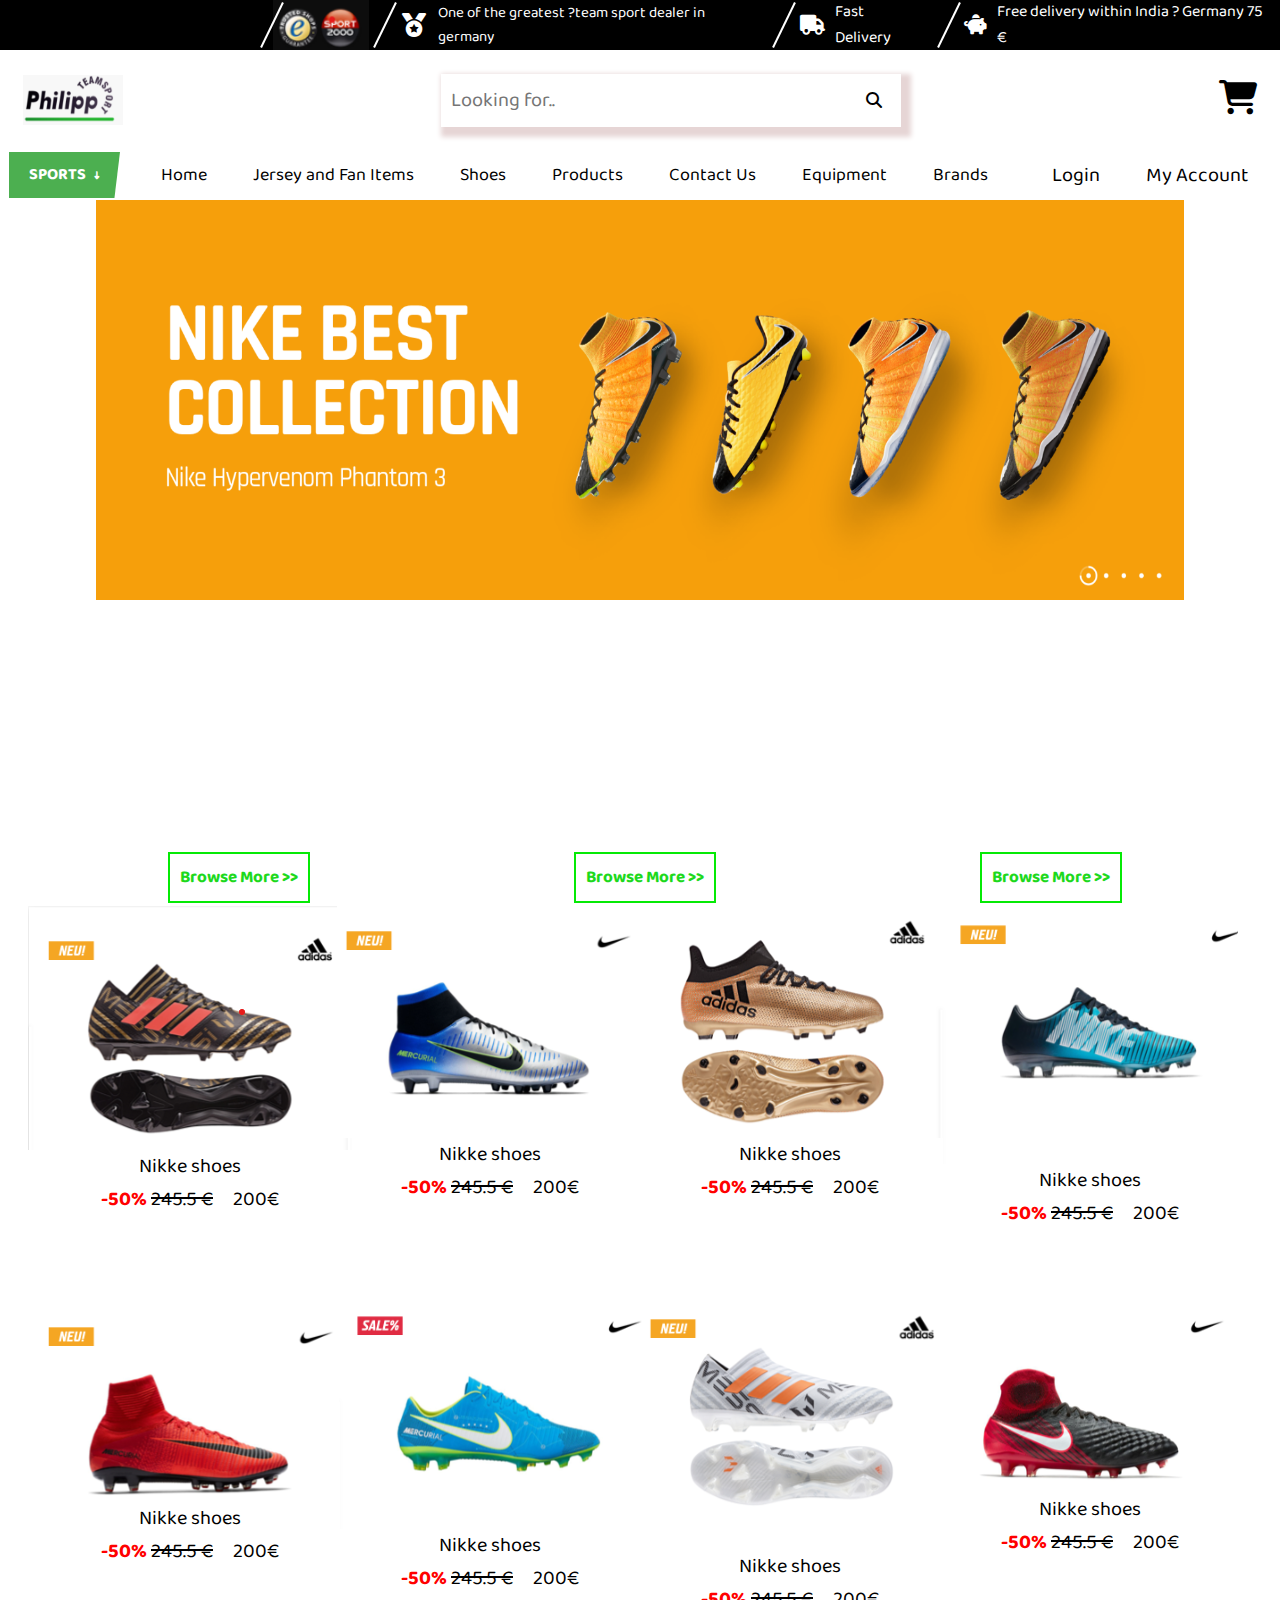
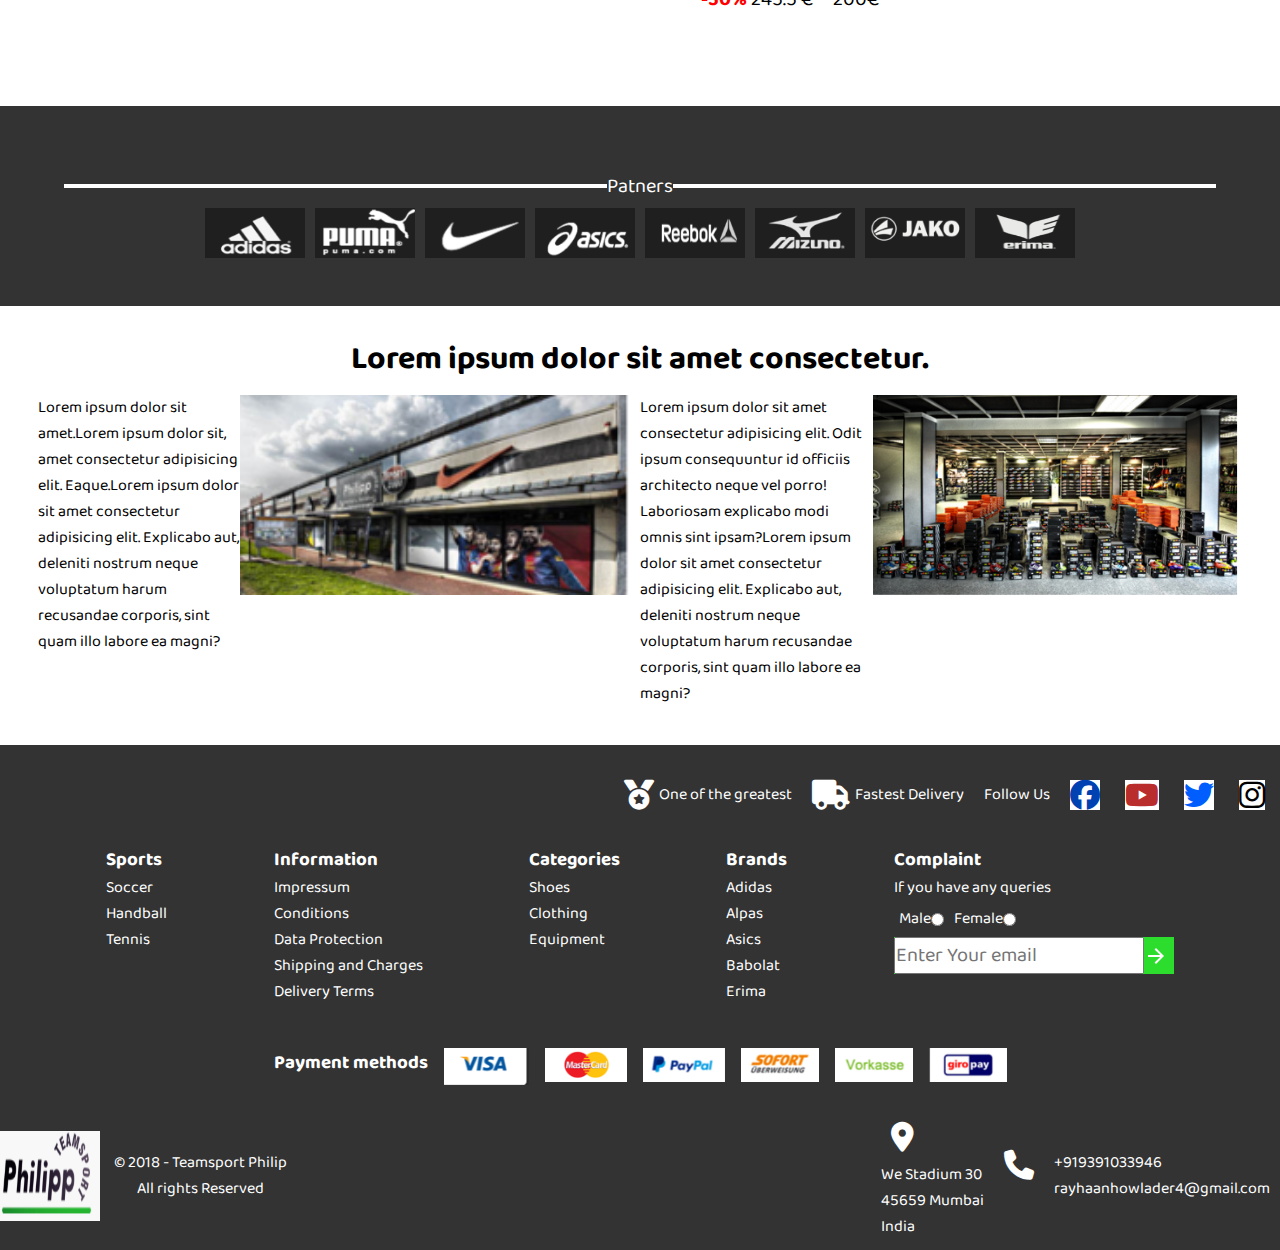
<file: Showcase1/index.html>
<!DOCTYPE html>
<html lang="en">
<head>
    <link rel="preconnect" href="https://fonts.googleapis.com">
<link rel="preconnect" href="https://fonts.gstatic.com" crossorigin>
<link href="https://fonts.googleapis.com/css2?family=Baloo+Bhai+2:wght@400..800&family=Baloo+Bhaijaan+2:wght@400..800&display=swap" rel="stylesheet">
    <link rel="stylesheet" href="style.css">
    <link rel="stylesheet" href="https://cdnjs.cloudflare.com/ajax/libs/font-awesome/6.6.0/css/all.min.css">
    <meta charset="UTF-8">
    <meta name="viewport" content="width=device-width, initial-scale=1.0">
    <title>Nikes Best Shoes Collection</title>
<style>
*{
    margin: 0;
    padding: 0;
    box-sizing: border-box;
    font-family: "Baloo Bhai 2", serif;

}
.header{
    margin-left:20vw;
    color:white;
display: flex;
height: 100%;
}
header{
 
    height:50px;
    background-color:black;
}
.line{
    margin-left:15px;
    display: inline-block;
    width:0px;
    height:100%;
    transform:rotate(206deg);
    border:1px solid white;
}
.medal {
display: flex;
align-items: center;

margin: 10px;
padding:6px;
font-size:24px;
}
.medal i{
    margin-right:12px;
}
.medal span{
font-size:15px;
}
.delivery{
    display: flex;
    align-items: center;
margin:10px;
padding:5px;
}
.delivery i{
    font-size: 20px;
margin-right:10px;
}
.bank i{
    font-size:20px;
    color:white;
    margin-right:10px;
}
.bank{
    padding: 0px 14px;
    display: flex;
    align-items: center;
}
.navbar{
    height:100px;
    display: flex;
    align-items: center;
justify-content: space-between;
}
.navbar img{
    margin-left:23px;
    /* margin-top:13px; */
    height: 50px;
    width: 100px;
}
.text{
    width:36vw;
}
.text input{
    width:33vw;
    font-size:20px;
    padding:10px;
    border:none;
}
.text{
    box-shadow:5px 5px 5px 5px rgb(230, 213, 213);
}
.text:hover{
    box-shadow:5px 5px 5px 5px rgb(0, 209, 0);

}
.cart{
    margin-right:23px;
}
.cart i{
    cursor: pointer;
    font-size:34px;
}





/* Chatgpt code */
.angled-button {
    display: inline-block;
    background-color: #4caf50; /* Green color */
    color: white;
    font-weight: bold;
    padding: 10px 20px;
    position: relative;
    clip-path: polygon(0 0, 100% 0, 95% 100%, 0 100%); /* Creates the angled effect */
}

.angled-button .arrow {
    margin-left: 5px;
    font-size: 12px;
}

/* Optional hover effect */
.angled-button:hover {
    cursor: pointer;
    background-color: #43a047; /* Slightly darker green for hover */
}



.navmenu{
    align-items: center;
    display: flex;
    
}
.menu{
    height: 50px;
    align-items: center;
    display: flex;
    justify-content: space-around;
}
.navmenu li{
    list-style-type:none;
}
.navmenu li a{
    font-size:18px;
    color:black;
    padding:23px;
    text-decoration: none;

}
.login{
display: flex;
align-items: center;
}
.login li{
    list-style-type: none;
}
.login li a:hover{
    color:white;
    background-color:rgb(14, 208, 14);
}



.login li a{
    font-size:20px;
    color:black;
    text-decoration: none;
    padding:23px;
}

.navmenu li a:hover{
    font-weight: bolder;
    color:white;
    background-color:rgb(14, 208, 14);
}
.bg-image{
    display: block;
    margin:auto;
    justify-content: center;
    height:400px;
    width:85vw;
    /* margin-left:40px; */
}
.patners{
    display: flex;
    justify-content: center;
    align-items: center;
}
.bg-image img{

    height: 100%;
    width: 100%;
}
</style>
</head>
<body>
    <header>
        <div class="header">

            <div class="line"></div>
            <img src="sports.png" alt=""  srcset="">
            <div class="line"></div>
            <div class="medal">
                <i class="fa-solid fa-medal" style="color: #ffffff;"></i>
                <span>One of the greatest ?team sport dealer in germany</span>
            </div>
        <div class="line"></div>
        <div class="delivery">
            <i class="fa-solid fa-truck" style="color:white"></i>
            <span>Fast Delivery</span>
        </div>
        <div class="line"></div>
        <div class="bank">
        <i class="fa-solid fa-piggy-bank"></i>
        <span>Free delivery within India ? Germany 75 &euro;</span>
    </div>    
    </div>
    </header>
    <div class="navbar">
        
        <img src="logo.png" alt="" srcset="">
        <div class="text">
        <input type="text" name="" id="" placeholder="Looking for..">
        <i class="fa-solid fa-magnifying-glass"></i>    
    </div>
    <div class="cart">
    <i class="fa-solid fa-cart-shopping"></i>
</div>    
</div>
<div class="menu">
    <div class="angled-button">
        SPORTS <span class="arrow">↓</span>
    </div>
    
        <ul class="navmenu">
           <li><a href="#">Home</a></li>
           <li><a href="#">Jersey and Fan Items</a></li>
           <li><a href="#">Shoes</a></li>
           <li><a href="#">Products</a></li>
           <li><a href="#">Contact Us</a></li>
           <li><a href="#">Equipment</a></li>
           <li><a href="#">Brands</a></li>
        </ul>
<ul class="login">
<li><a href="#">Login</a></li>
<li><a href="#">My Account</a></li>    
</ul>
</div>
<div class="bg-image">
    <img src="bg.png" alt="" srcset="">
</div>

<div class="items">
    <div id="item" class="item">
        <button>Browse More >></button>
    </div>
    <div id="item1"class="item" >
        <button>Browse More >></button>
    </div>
    <div id="item2" class="item">
        <button>Browse More >></button>
    </div>
</div>
<div class="shoes">
    <div class="shoe">
        <img src="shoe1.png" alt="" srcset="">
                <span>Nikke shoes</span>
   <span><b style="color:red">-50%</b> <del>245.5 &euro;</del> &nbsp; &nbsp; 200&euro;</span>
    </div>
    <div class="shoe">
        <img src="shoe2.png" alt="" srcset="">
        <span>Nikke shoes</span>
        <span><b style="color:red">-50%</b> <del>245.5 &euro;</del> &nbsp; &nbsp; 200&euro;</span>
    </div>
    <div class="shoe">
        <img src="shoe3.png" alt="" srcset="">
                <span>Nikke shoes</span>
   
        <span><b style="color:red">-50%</b> <del>245.5 &euro;</del> &nbsp; &nbsp; 200&euro;</span>
    </div>
    <div class="shoe">
        <img src="shoe4.png" alt="" srcset="">
                <span>Nikke shoes</span>
   
        <span><b style="color:red">-50%</b> <del>245.5 &euro;</del> &nbsp; &nbsp; 200&euro;</span>
    </div>
    <div class="shoe">
        <img src="shoe6.png" alt="" srcset="">
        <span>Nikke shoes</span>
   <span><b style="color:red">-50%</b> <del>245.5 &euro;</del> &nbsp; &nbsp; 200&euro;</span>
    </div>
    <div class="shoe">
        <img src="shoe7.png" alt="" srcset="">
                        <span>Nikke shoes</span>
   <span><b style="color:red">-50%</b> <del>245.5 &euro;</del> &nbsp; &nbsp; 200&euro;</span>
    </div>
    <div class="shoe">
      
        <img src="shoe8.png" alt="" srcset="">
                        <span>Nikke shoes</span>
      
        <span><b style="color:red">-50%</b> <del>245.5 &euro;</del> &nbsp; &nbsp; 200&euro;</span>
    </div>
    <div class="shoe">
        <img src="shoe9.png" alt="" srcset="">
                        <span>Nikke shoes</span>
   <span><b style="color:red">-50%</b> <del>245.5 &euro;</del> &nbsp; &nbsp; 200&euro;</span>
    </div>
</div>
<div class="footer1">
<div class="li"><div class="l"></div>Patners<div class="l"></div></div>
<div class="patners">
    <img src="patner1.png" alt="" srcset="">
    <img src="puma.png" alt="" srcset="">
    <img src="patner3.png" alt="" srcset="">
    <img src="patner4.png" alt="" srcset="">
    <img src="patner6.png" alt="" srcset="">
    <img src="patner5.png" alt="" srcset="">
    <img src="patner7.png" alt="" srcset="">
    <img src="patner9.png" alt="" srcset="">
</div>
</div>

<div class="footer2">
    <h1>Lorem ipsum dolor sit amet consectetur.</h1>
<div class="panel">
    <div class="info1">
        <p>Lorem ipsum dolor sit amet.Lorem ipsum dolor sit, amet consectetur adipisicing elit. Eaque.Lorem ipsum dolor sit amet consectetur adipisicing elit. Explicabo aut, deleniti nostrum neque voluptatum harum recusandae corporis, sint quam illo labore ea magni?</p>
        <img src="image.png" alt="" srcset="" style="float:right" height="200px" width="400px" >
    </div>
    <div class="info1">
        <p>Lorem ipsum dolor sit amet consectetur adipisicing elit. Odit ipsum consequuntur id officiis architecto neque vel porro! Laboriosam explicabo modi omnis sint ipsam?Lorem ipsum dolor sit amet consectetur adipisicing elit. Explicabo aut, deleniti nostrum neque voluptatum harum recusandae corporis, sint quam illo labore ea magni?</p>
        <img src="image2.png" alt="" srcset="" style="float:right" height="200px" width="400px">
    </div>
</div>
</div>

<div class="footer3">
    <div class="cont">
        <span><i class="fa-solid fa-medal" style="color: #ffffff;"></i>One of the greatest</span>
    </div>
    <div class="cont">
        <span><i class="fa-solid fa-truck" style="color: #ffffff;"></i>Fastest Delivery</span>
    </div>
    <div class="cont">
        <span>Follow Us</span>
    </div>
    <div class="cont">
        <span><i class="fa-brands fa-facebook" style="color:rgb(1, 66,178); background-color: white;;"></i></span>
    </div>
    <div class="cont">
        <span><i class=" white fa-brands fa-youtube" style="color: #b92d2d;"></i></span>
    </div>
    <div class="cont">
        <span><i class="white fa-brands fa-twitter" style="color: #005eff;"></i></span>
    </div>
    <div class="cont">
        <span><i class="white fa-brands fa-instagram" style="color: #000000;"></i></span>
    </div>
</div>

<div class="footer4">
    <ul>
        <li><h3>Sports</h3></li>
        <li>Soccer</li>
        <li>Handball</li>
        <li>Tennis</li>
    </ul>

    <ul>
        <li><h3>Information</h3></li>
        <li>Impressum</li>
        <li>Conditions</li>
        <li>Data Protection</li>
        <li>Shipping and Charges </li>
        <li>Delivery Terms</li>
    </ul>
    <ul>
        <li><h3>Categories</h3></li>
        <li>Shoes</li>
        <li>Clothing</li>
        <li>Equipment</li>
    </ul>
    <ul>
        <li><h3>Brands</h3></li>
        <li>Adidas</li>
        <li>Alpas</li>
        <li>Asics</li>
        <li>Babolat</li>
        <li>Erima</li>
    </ul>
  <div class="box">
    <h3>Complaint</h3>
    <span>If you have any queries</span>
    <div class="radio">
     <div class="radio1"> <label for="male">Male</label><input type="radio" name="name" id="male"></div>
        <div class="radio1"> <label for="female">Female</label><input type="radio" name="name" id="female"></div>
    </div>
    <div class="email"><input type="email" name="" id="" placeholder="Enter Your email"> 
        <svg xmlns="http://www.w3.org/2000/svg" height="24px" viewBox="0 -960 960 960" width="24px" fill="#FFFFFF"><path d="M647-440H160v-80h487L423-744l57-56 320 320-320 320-57-56 224-224Z"/></svg>
    </div>
  </div>
</div>
<div class="payment">
    <span><h3>Payment methods</h3></span>
    <span><img src="visa.png" alt="" srcset=""></span>
    <span><img src="master.png" alt="" srcset=""></span>
    <span><img src="paypal.png" alt="" srcset=""></span>
    <span><img src="sofort.png" alt="" srcset=""></span>
    <span><img src="vor.png" height="34px" width="78px" alt="" srcset=""></span>
    <span><img src="giro.png" height="34x" width="78px" alt="" srcset=""></span>
</div>

<div class="footer5">

    <div class="co">
        <img src="logo.png" height="90px" width="100px" alt="" srcset="">
        <div class="co1">
           <span>&copy; 2018 - Teamsport Philip</span> 
           <span>All rights Reserved</span>
        </div>
    
    </div>
    <div class="cool1">


        <div class="cont"> 
        <i class="fa-solid fa-location-dot" ></i>
        <span>We Stadium 30</span>
        <span>45659 Mumbai</span>
        <span>India</span>
        </div>

        <div id="cont2">
            <i class="fa-solid fa-phone" style="color: #ffffff;"></i>
            <div class="cont">
                <span>+919391033946</span>
                <span>rayhaanhowlader4@gmail.com</span>
            </div>
        </div>

    </div>

</div>


</body>
</html>
</file>
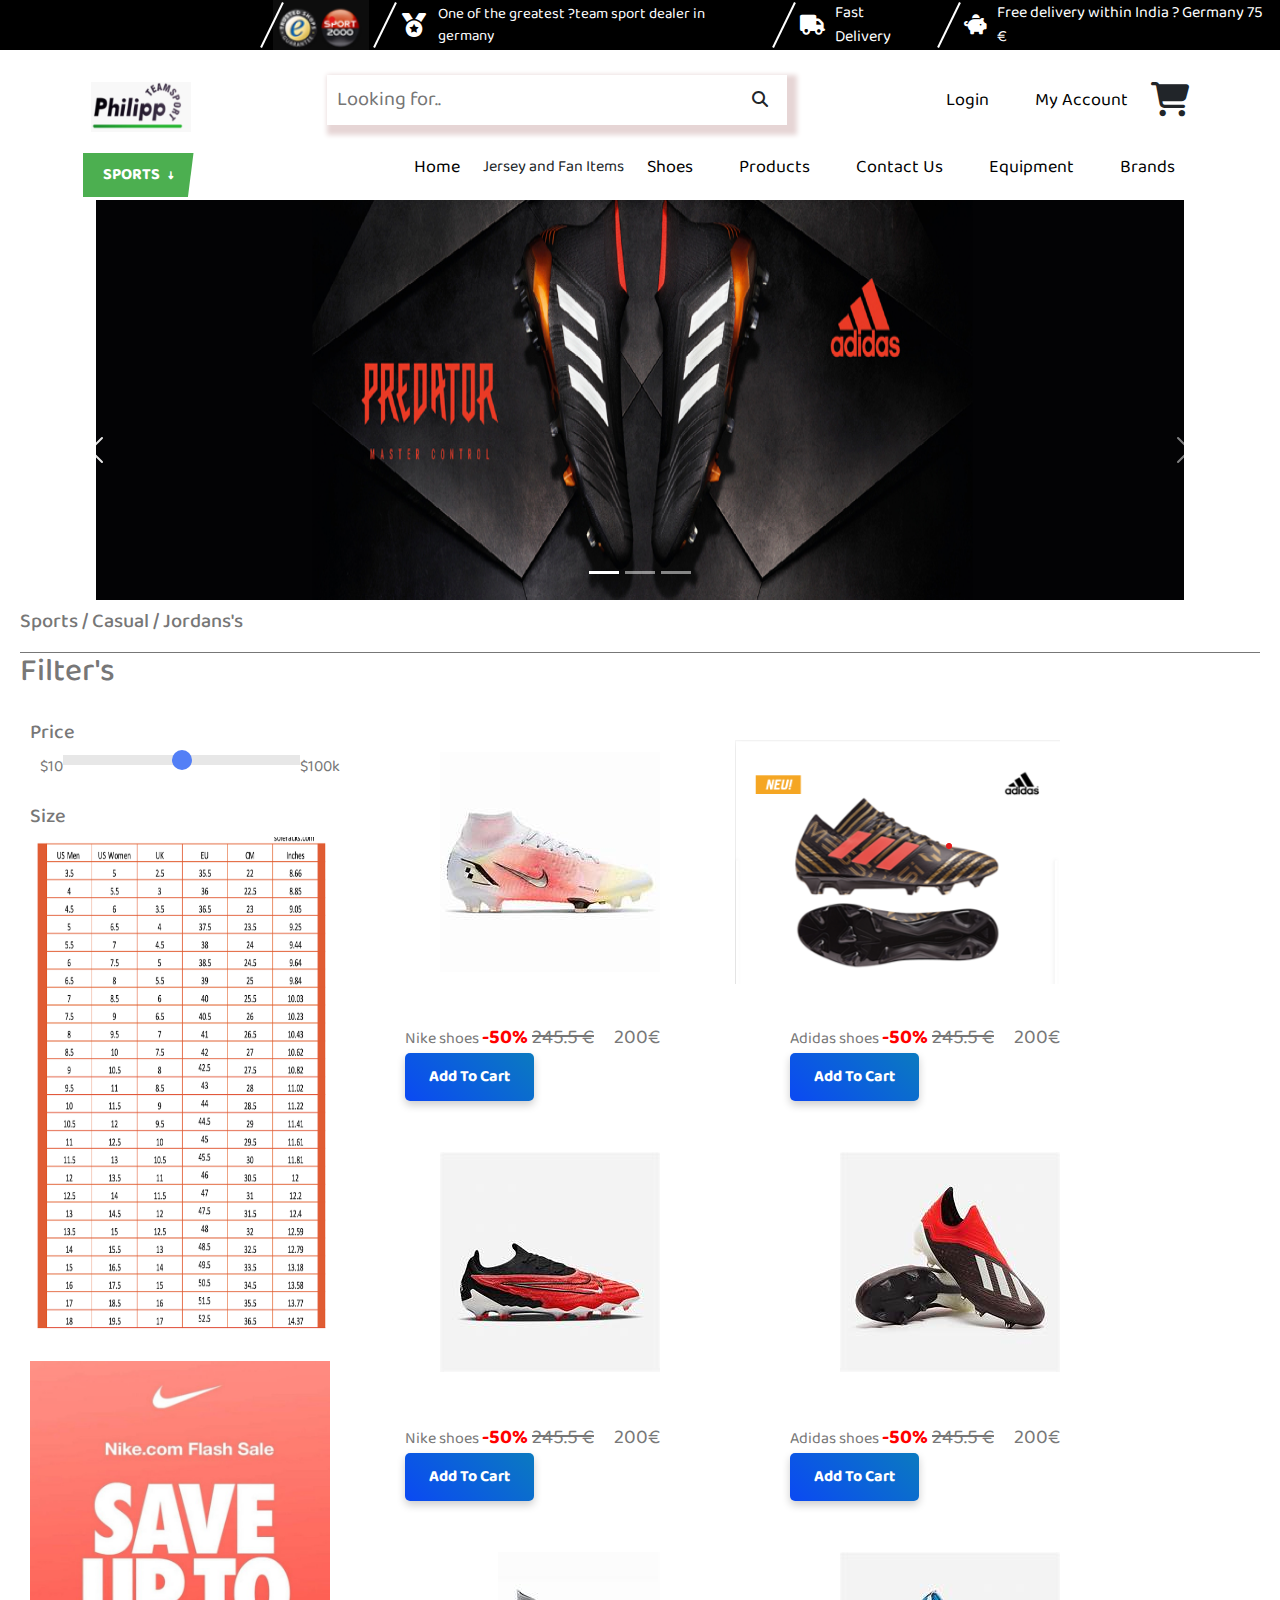
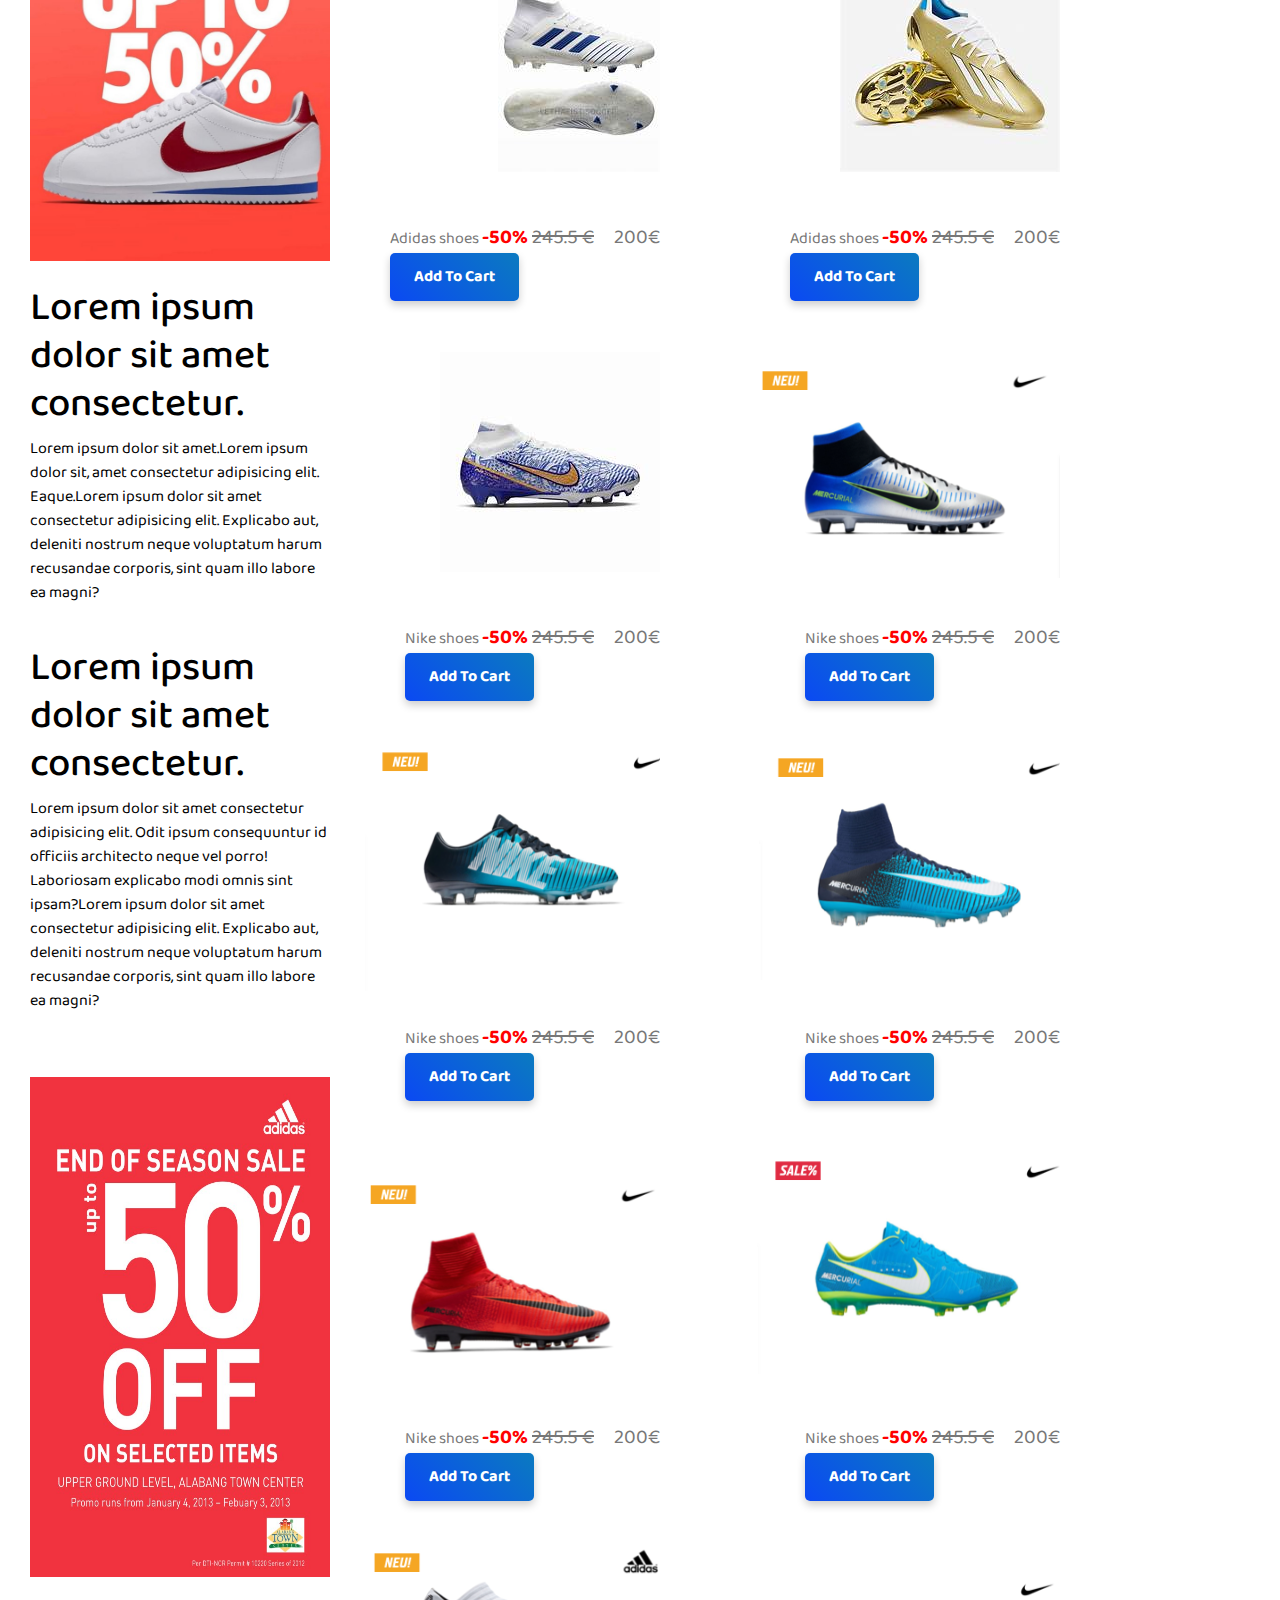
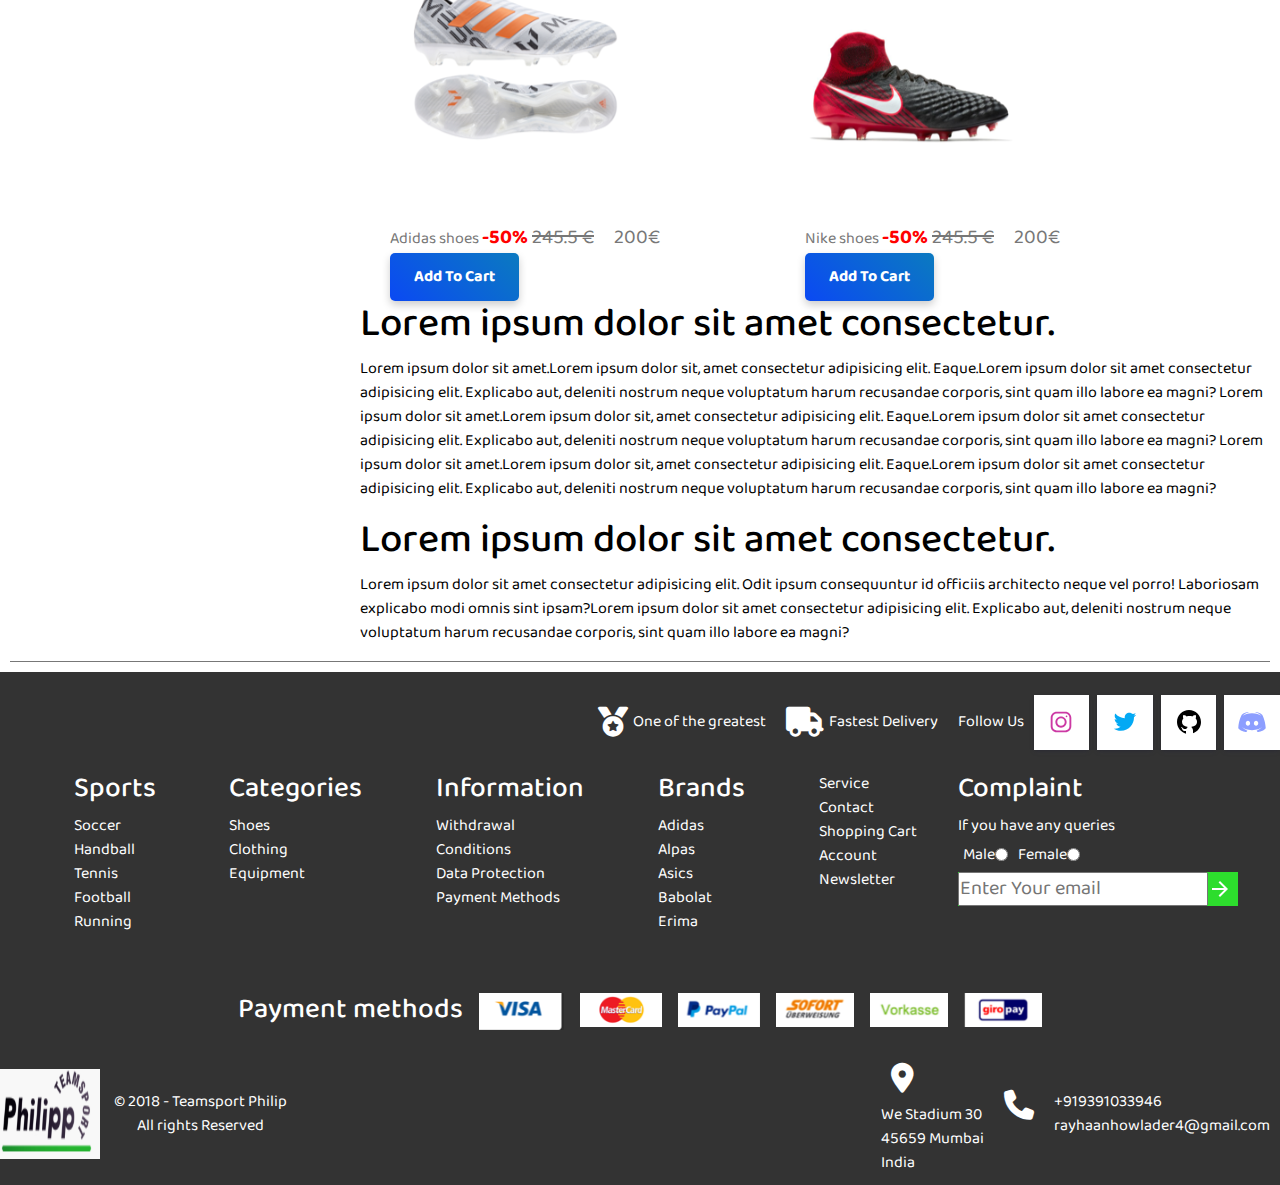
<file: Product.html>
<!DOCTYPE html>
<html lang="en">
<head>
    <link href="https://cdn.jsdelivr.net/npm/bootstrap@5.3.3/dist/css/bootstrap.min.css" rel="stylesheet" integrity="sha384-QWTKZyjpPEjISv5WaRU9OFeRpok6YctnYmDr5pNlyT2bRjXh0JMhjY6hW+ALEwIH" crossorigin="anonymous">
    <script src="https://cdn.jsdelivr.net/npm/@popperjs/core@2.11.8/dist/umd/popper.min.js" integrity="sha384-I7E8VVD/ismYTF4hNIPjVp/Zjvgyol6VFvRkX/vR+Vc4jQkC+hVqc2pM8ODewa9r" crossorigin="anonymous"></script>
    <script src="https://cdn.jsdelivr.net/npm/bootstrap@5.3.3/dist/js/bootstrap.min.js" integrity="sha384-0pUGZvbkm6XF6gxjEnlmuGrJXVbNuzT9qBBavbLwCsOGabYfZo0T0to5eqruptLy" crossorigin="anonymous"></script>
    <link rel="preconnect" href="https://fonts.googleapis.com">
<link rel="preconnect" href="https://fonts.gstatic.com" crossorigin>
<link href="https://fonts.googleapis.com/css2?family=Baloo+Bhai+2:wght@400..800&family=Baloo+Bhaijaan+2:wght@400..800&display=swap" rel="stylesheet">
    <link rel="stylesheet" href="Product.css">
    <link rel="stylesheet" href="https://cdnjs.cloudflare.com/ajax/libs/font-awesome/6.6.0/css/all.min.css">
    <meta charset="UTF-8">
    <meta name="viewport" content="width=device-width, initial-scale=1.0">
    <title>Nikes Best Shoes Collection</title>

</head>
<body>
    <header>
        <div class="header">

            <div class="line"></div>
            <img src="Showcase1/sports.png" alt=""  srcset="">
            <div class="line"></div>
            <div class="medal">
                <i class="fa-solid fa-medal" style="color: #ffffff;"></i>
                <span>One of the greatest ?team sport dealer in germany</span>
            </div>
        <div class="line"></div>
        <div class="delivery">
            <i class="fa-solid fa-truck" style="color:white"></i>
            <span>Fast Delivery</span>
        </div>
        <div class="line"></div>
        <div class="bank">
        <i class="fa-solid fa-piggy-bank"></i>
        <span>Free delivery within India ? Germany 75 &euro;</span>
    </div>    
    </div>
    </header>
    <div class="navbar">
        
        <img src="Showcase1/logo.png" alt="" srcset="">
        <div class="text">
        <input type="text" name="" id="" placeholder="Looking for..">
        <i class="fa-solid fa-magnifying-glass"></i>    
    </div>
    <div class="cart">
       
            <a href="#">Login</a>
           <a href="#">My Account</a>  
           
    <i class="fa-solid fa-cart-shopping"></i>
</div>    
</div>
<div class="menu">
    <div class="angled-button">
        SPORTS <span class="arrow">↓</span>
    </div>
    
        <ul class="navmenu">
           <li><a href="#">Home</a></li>
           <li><a1 href="#">Jersey and Fan Items</a></li>
           <li><a href="#">Shoes</a></li>
           <li><a href="#">Products</a></li>
           <li><a href="#">Contact Us</a></li>
           <li><a href="#">Equipment</a></li>
           <li><a href="#">Brands</a></li>
           
        </ul>
</div>
<div class="bg-image">



    <div id="carouselExampleIndicators" class="carousel slide   carousel-fade" data-bs-ride="carousel" data-bs-interval="1500">
        <div class="carousel-indicators">
          <button type="button" data-bs-target="#carouselExampleIndicators" data-bs-slide-to="0" class="active" aria-current="true" aria-label="Slide 1"></button>
          <button type="button" data-bs-target="#carouselExampleIndicators" data-bs-slide-to="1" aria-label="Slide 2"></button>
          <button type="button" data-bs-target="#carouselExampleIndicators" data-bs-slide-to="2" aria-label="Slide 3"></button>
        </div>
        <div class="carousel-inner">
          
            <img src="Showcase1/poster.png" class="d-block w-100" alt="...">
          </div>
        </div>
        <button class="carousel-control-prev" type="button" data-bs-target="#carouselExampleIndicators" data-bs-slide="prev">
          <span class="carousel-control-prev-icon" aria-hidden="true"></span>
          <span class="visually-hidden">Previous</span>
        </button>
        <button class="carousel-control-next" type="button" data-bs-target="#carouselExampleIndicators" data-bs-slide="next">
          <span class="carousel-control-next-icon" aria-hidden="true"></span>
          <span class="visually-hidden">Next</span>
        </button>
      </div> 
<div>

</div>


  
</div>
<div class="right7">
    <div class="category"><h5>Sports / Casual / Jordans's </h5>
    </div>
    <div class="filters">
        <h2>Filter's</h2>
       
       </div>
   <div class="product">
       <div class="left">
            
            <div class="price">
                <h5>Price </h5>
                <div class="slider-container">              <p>$10</p> 
                    <input type="range" min="0" max="100" value="50" class="slider" id="myRange">    
                   <p>$100k</p>
                  </div>
            </div>
        <div class="size">
            <h5>Size</h5>
            <div class="banner">
                <img src="Showcase1/Nike-Shoes-Size-Chart-Conversion-unisex-men-women.png" alt="">
            </div><br>
            </div>
        <div class="banner">
            <img src="Showcase1/Nike-Online-Flash-Sale.jpg" alt="">
        </div><br>
        <div class="panel">
            <div class="info1">
                <h1>Lorem ipsum dolor sit amet consectetur.</h1>
                <p>Lorem ipsum dolor sit amet.Lorem ipsum dolor sit, amet consectetur adipisicing elit. Eaque.Lorem ipsum dolor sit amet consectetur adipisicing elit. Explicabo aut, deleniti nostrum neque voluptatum harum recusandae corporis, sint quam illo labore ea magni?</p>
            </div><br>
            <div class="info1">
                <h1>Lorem ipsum dolor sit amet consectetur.</h1>
                <p>Lorem ipsum dolor sit amet consectetur adipisicing elit. Odit ipsum consequuntur id officiis architecto neque vel porro! Laboriosam explicabo modi omnis sint ipsam?Lorem ipsum dolor sit amet consectetur adipisicing elit. Explicabo aut, deleniti nostrum neque voluptatum harum recusandae corporis, sint quam illo labore ea magni?</p>
                
            </div>
            <br><br>
            <div class="banner">
                <img src="Showcase1/th (5).jpg" alt="">
            </div>
            
        </div>
        </div>
        <div class="shoes">
            <div class="shoe">
                <img src="Showcase1/th (2).jpg" alt="" srcset="">
                        <spa.n>Nike shoes</span>
           <span><b style="color:red">-50%</b> <del>245.5 &euro;</del> &nbsp; &nbsp; 200&euro;<br><button class="btn"> Add To Cart </button></span>
            </div>
            <div class="shoe">
                <img src="Showcase1/shoe1.png" alt="" srcset="">
                        <spa.n>Adidas shoes</span>
           <span><b style="color:red">-50%</b> <del>245.5 &euro;</del> &nbsp; &nbsp; 200&euro;<br><button class="btn"> Add To Cart </button></span>
            </div>
            <div class="shoe">
                <img src="Showcase1/th (8).jpg" alt="" srcset="">
                        <spa.n>Nike shoes</span>
           <span><b style="color:red">-50%</b> <del>245.5 &euro;</del> &nbsp; &nbsp; 200&euro;<br><button class="btn"> Add To Cart </button></span>
            </div>
            <div class="shoe">
                <img src="Showcase1/th (7).jpg" alt="" srcset="">
                        <spa.n>Adidas shoes</span>
           <span><b style="color:red">-50%</b> <del>245.5 &euro;</del> &nbsp; &nbsp; 200&euro;<br><button class="btn"> Add To Cart </button></span>
            </div>
            <div class="shoe">
                <img src="Showcase1/th (6).jpg" alt="" srcset="">
                        <spa.n>Adidas shoes</span>
           <span><b style="color:red">-50%</b> <del>245.5 &euro;</del> &nbsp; &nbsp; 200&euro;<br><button class="btn"> Add To Cart </button></span>
            </div>
            <div class="shoe">
                <img src="Showcase1/th (4).jpg" alt="" srcset="">
                        <spa.n>Adidas shoes</span>
           <span><b style="color:red">-50%</b> <del>245.5 &euro;</del> &nbsp; &nbsp; 200&euro;<br><button class="btn"> Add To Cart </button></span>
            </div>
            <div class="shoe">
                <img src="Showcase1/th (3).jpg" alt="" srcset="">
                        <spa.n>Nike shoes</span>
           <span><b style="color:red">-50%</b> <del>245.5 &euro;</del> &nbsp; &nbsp; 200&euro;<br><button class="btn"> Add To Cart </button></span>
            </div>
            <div class="shoe">
                <img src="Showcase1/shoe2.png" alt="" srcset="">
                        <spa.n>Nike shoes</span>
           <span><b style="color:red">-50%</b> <del>245.5 &euro;</del> &nbsp; &nbsp; 200&euro;<br><button class="btn"> Add To Cart </button></span>
            </div>
            <div class="shoe">
                <img src="Showcase1/shoe4.png" alt="" srcset="">
                        <spa.n>Nike shoes</span>
           <span><b style="color:red">-50%</b> <del>245.5 &euro;</del> &nbsp; &nbsp; 200&euro;<br><button class="btn"> Add To Cart </button></span>
            </div><div class="shoe">
                <img src="Showcase1/shoe5.png" alt="" srcset="">
                        <spa.n>Nike shoes</span>
           <span><b style="color:red">-50%</b> <del>245.5 &euro;</del> &nbsp; &nbsp; 200&euro;<br><button class="btn"> Add To Cart </button></span>
            </div><div class="shoe">
                <img src="Showcase1/shoe6.png" alt="" srcset="">
                        <spa.n>Nike shoes</span>
           <span><b style="color:red">-50%</b> <del>245.5 &euro;</del> &nbsp; &nbsp; 200&euro;<br><button class="btn"> Add To Cart </button></span>
            </div><div class="shoe">
                <img src="Showcase1/shoe7.png" alt="" srcset="">
                        <spa.n>Nike shoes</span>
           <span><b style="color:red">-50%</b> <del>245.5 &euro;</del> &nbsp; &nbsp; 200&euro;<br><button class="btn"> Add To Cart </button></span>
            </div><div class="shoe">
                <img src="Showcase1/shoe8.png" alt="" srcset="">
                        <spa.n>Adidas shoes</span>
           <span><b style="color:red">-50%</b> <del>245.5 &euro;</del> &nbsp; &nbsp; 200&euro;<br><button class="btn"> Add To Cart </button></span>
            </div><div class="shoe">
                <img src="Showcase1/shoe9.png" alt="" srcset="">
                        <spa.n>Nike shoes</span>
           <span><b style="color:red">-50%</b> <del>245.5 &euro;</del> &nbsp; &nbsp; 200&euro;<br><button class="btn"> Add To Cart </button></span>
            </div>
            <div class="info1">
                <h1>Lorem ipsum dolor sit amet consectetur.</h1>
                <p>Lorem ipsum dolor sit amet.Lorem ipsum dolor sit, amet consectetur adipisicing elit. Eaque.Lorem ipsum dolor sit amet consectetur adipisicing elit. Explicabo aut, deleniti nostrum neque voluptatum harum recusandae corporis, sint quam illo labore ea magni? Lorem ipsum dolor sit amet.Lorem ipsum dolor sit, amet consectetur adipisicing elit. Eaque.Lorem ipsum dolor sit amet consectetur adipisicing elit. Explicabo aut, deleniti nostrum neque voluptatum harum recusandae corporis, sint quam illo labore ea magni? Lorem ipsum dolor sit amet.Lorem ipsum dolor sit, amet consectetur adipisicing elit. Eaque.Lorem ipsum dolor sit amet consectetur adipisicing elit. Explicabo aut, deleniti nostrum neque voluptatum harum recusandae corporis, sint quam illo labore ea magni? </p>
            </div>
            <div class="info1">
                <h1>Lorem ipsum dolor sit amet consectetur.</h1>
                <p>Lorem ipsum dolor sit amet consectetur adipisicing elit. Odit ipsum consequuntur id officiis architecto neque vel porro! Laboriosam explicabo modi omnis sint ipsam?Lorem ipsum dolor sit amet consectetur adipisicing elit. Explicabo aut, deleniti nostrum neque voluptatum harum recusandae corporis, sint quam illo labore ea magni?</p>
                
            </div>
        </div> 
        </div>
        
        
   </div>
</div>
</div>

<div class="footer3">
    <div class="cont">
        <span><i class="fa-solid fa-medal" style="color: #ffffff;"></i>One of the greatest</span>
    </div>
    <div class="cont">
        <span><i class="fa-solid fa-truck" style="color: #ffffff;"></i>Fastest Delivery</span>
    </div>
    <div class="cont">
        <span>Follow Us</span>
    </div>
    <div class="main__socials">
        <button class="Link__instagram">
       <svg
         xmlns="http://www.w3.org/2000/svg"
         xmlns:xlink="http://www.w3.org/1999/xlink"
         viewBox="0,0,256,256"
         width="30px"
         height="30px"
         fill-rule="nonzero"
         class="instagram"
       >
         <g
           fill-rule="nonzero"
           stroke="none"
           stroke-width="1"
           stroke-linecap="butt"
           stroke-linejoin="miter"
           stroke-miterlimit="10"
           stroke-dasharray=""
           stroke-dashoffset="0"
           font-family="none"
           font-weight="none"
           font-size="none"
           text-anchor="none"
           style="mix-blend-mode: normal"
         >
           <g transform="scale(8,8)">
             <path
               d="M11.46875,5c-3.55078,0 -6.46875,2.91406 -6.46875,6.46875v9.0625c0,3.55078 2.91406,6.46875 6.46875,6.46875h9.0625c3.55078,0 6.46875,-2.91406 6.46875,-6.46875v-9.0625c0,-3.55078 -2.91406,-6.46875 -6.46875,-6.46875zM11.46875,7h9.0625c2.47266,0 4.46875,1.99609 4.46875,4.46875v9.0625c0,2.47266 -1.99609,4.46875 -4.46875,4.46875h-9.0625c-2.47266,0 -4.46875,-1.99609 -4.46875,-4.46875v-9.0625c0,-2.47266 1.99609,-4.46875 4.46875,-4.46875zM21.90625,9.1875c-0.50391,0 -0.90625,0.40234 -0.90625,0.90625c0,0.50391 0.40234,0.90625 0.90625,0.90625c0.50391,0 0.90625,-0.40234 0.90625,-0.90625c0,-0.50391 -0.40234,-0.90625 -0.90625,-0.90625zM16,10c-3.30078,0 -6,2.69922 -6,6c0,3.30078 2.69922,6 6,6c3.30078,0 6,-2.69922 6,-6c0,-3.30078 -2.69922,-6 -6,-6zM16,12c2.22266,0 4,1.77734 4,4c0,2.22266 -1.77734,4 -4,4c-2.22266,0 -4,-1.77734 -4,-4c0,-2.22266 1.77734,-4 4,-4z"
             ></path>
           </g>
         </g>
       </svg>
     </button>
     <button class="Link__twitter">
       <svg
         xmlns="http://www.w3.org/2000/svg"
         viewBox="0 0 48 48"
         width="30px"
         height="30px"
         class="twitter"
       >
         <path
           d="M42,12.429c-1.323,0.586-2.746,0.977-4.247,1.162c1.526-0.906,2.7-2.351,3.251-4.058c-1.428,0.837-3.01,1.452-4.693,1.776C34.967,9.884,33.05,9,30.926,9c-4.08,0-7.387,3.278-7.387,7.32c0,0.572,0.067,1.129,0.193,1.67c-6.138-0.308-11.582-3.226-15.224-7.654c-0.64,1.082-1,2.349-1,3.686c0,2.541,1.301,4.778,3.285,6.096c-1.211-0.037-2.351-0.374-3.349-0.914c0,0.022,0,0.055,0,0.086c0,3.551,2.547,6.508,5.923,7.181c-0.617,0.169-1.269,0.263-1.941,0.263c-0.477,0-0.942-0.054-1.392-0.135c0.94,2.902,3.667,5.023,6.898,5.086c-2.528,1.96-5.712,3.134-9.174,3.134c-0.598,0-1.183-0.034-1.761-0.104C9.268,36.786,13.152,38,17.321,38c13.585,0,21.017-11.156,21.017-20.834c0-0.317-0.01-0.633-0.025-0.945C39.763,15.197,41.013,13.905,42,12.429"
         ></path>
       </svg>
     </button>
     <button class="Link__github">
       <svg
         xmlns="http://www.w3.org/2000/svg"
         viewBox="0 0 30 30"
         width="30px"
         height="30px"
         class="github"
       >
         <path
           d="M15,3C8.373,3,3,8.373,3,15c0,5.623,3.872,10.328,9.092,11.63C12.036,26.468,12,26.28,12,26.047v-2.051 c-0.487,0-1.303,0-1.508,0c-0.821,0-1.551-0.353-1.905-1.009c-0.393-0.729-0.461-1.844-1.435-2.526 c-0.289-0.227-0.069-0.486,0.264-0.451c0.615,0.174,1.125,0.596,1.605,1.222c0.478,0.627,0.703,0.769,1.596,0.769 c0.433,0,1.081-0.025,1.691-0.121c0.328-0.833,0.895-1.6,1.588-1.962c-3.996-0.411-5.903-2.399-5.903-5.098 c0-1.162,0.495-2.286,1.336-3.233C9.053,10.647,8.706,8.73,9.435,8c1.798,0,2.885,1.166,3.146,1.481C13.477,9.174,14.461,9,15.495,9 c1.036,0,2.024,0.174,2.922,0.483C18.675,9.17,19.763,8,21.565,8c0.732,0.731,0.381,2.656,0.102,3.594 c0.836,0.945,1.328,2.066,1.328,3.226c0,2.697-1.904,4.684-5.894,5.097C18.199,20.49,19,22.1,19,23.313v2.734 c0,0.104-0.023,0.179-0.035,0.268C23.641,24.676,27,20.236,27,15C27,8.373,21.627,3,15,3z"
         ></path>
       </svg>
     </button>
     <button class="Link__discord">
       <svg
         height="30px"
         width="30px"
         viewBox="0 0 48 48"
         xmlns="http://www.w3.org/2000/svg"
         class="discord"
       >
         <path
           d="M40,12c0,0-4.585-3.588-10-4l-0.488,0.976C34.408,10.174,36.654,11.891,39,14c-4.045-2.065-8.039-4-15-4s-10.955,1.935-15,4c2.346-2.109,5.018-4.015,9.488-5.024L18,8c-5.681,0.537-10,4-10,4s-5.121,7.425-6,22c5.162,5.953,13,6,13,6l1.639-2.185C13.857,36.848,10.715,35.121,8,32c3.238,2.45,8.125,5,16,5s12.762-2.55,16-5c-2.715,3.121-5.857,4.848-8.639,5.815L33,40c0,0,7.838-0.047,13-6C45.121,19.425,40,12,40,12z M17.5,30c-1.933,0-3.5-1.791-3.5-4c0-2.209,1.567-4,3.5-4s3.5,1.791,3.5,4C21,28.209,19.433,30,17.5,30z M30.5,30c-1.933,0-3.5-1.791-3.5-4c0-2.209,1.567-4,3.5-4s3.5,1.791,3.5,4C34,28.209,32.433,30,30.5,30z"
         ></path>
       </svg>
     </button>
   </div>
</div>

<div class="footer4">
    <ul>
        <li><h3>Sports</h3></li>
        <li>Soccer</li>
        <li>Handball</li>
        <li>Tennis</li>
        <li>Football</li>
        <li>Running</li>
    </ul>

    <ul>
        <li><h3>Categories</h3></li>
        <li>Shoes</li>
        <li>Clothing</li>
        <li>Equipment</li>
    </ul>
    <ul>
        <li><h3>Information</h3></li>
        <li>Withdrawal</li>
        <li>Conditions</li>
        <li>Data Protection</li>
        <li>Payment Methods</li>
    </ul>
    <ul>
        <li><h3>Brands</h3></li>
        <li>Adidas</li>
        <li>Alpas</li>
        <li>Asics</li>
        <li>Babolat</li>
        <li>Erima</li>
    </ul>
    <ul>
        <li>Service</li>
        <li>Contact</li>
        <li>Shopping Cart</li>
        <li>Account</li>
        <li>Newsletter</li>
    </ul>
  <div class="box">
    <h3>Complaint</h3>
    <span>If you have any queries</span>
    <div class="radio">
     <div class="radio1"> <label for="male">Male</label><input type="radio" name="name" id="male"></div>
        <div class="radio1"> <label for="female">Female</label><input type="radio" name="name" id="female"></div>
    </div>
    <div class="email"><input type="email" name="" id="" placeholder="Enter Your email"> 
        <svg xmlns="http://www.w3.org/2000/svg" height="24px" viewBox="0 -960 960 960" width="24px" fill="#FFFFFF"><path d="M647-440H160v-80h487L423-744l57-56 320 320-320 320-57-56 224-224Z"/></svg>
    </div>
  </div>
</div>
<div class="payment">
    <span><h3>Payment methods</h3></span>
    <span><img src="Showcase1/visa.png" alt="" srcset=""></span>
    <span><img src="Showcase1/master.png" alt="" srcset=""></span>
    <span><img src="Showcase1/paypal.png" alt="" srcset=""></span>
    <span><img src="Showcase1/sofort.png" alt="" srcset=""></span>
    <span><img src="Showcase1/vor.png" height="34px" width="78px" alt="" srcset=""></span>
    <span><img src="Showcase1/giro.png" height="34x" width="78px" alt="" srcset=""></span>
</div>

<div class="footer5">

    <div class="co">
        <img src="Showcase1/logo.png" height="90px" width="100px" alt="" srcset="">
        <div class="co1">
           <span>&copy; 2018 - Teamsport Philip</span> 
           <span>All rights Reserved</span>
        </div>
    
    </div>
    <div class="cool1">


        <div class="cont"> 
        <i class="fa-solid fa-location-dot" ></i>
        <span>We Stadium 30</span>
        <span>45659 Mumbai</span>
        <span>India</span>
        </div>

        <div id="cont2">
            <i class="fa-solid fa-phone" style="color: #ffffff;"></i>
            <div class="cont">
                <span>+919391033946</span>
                <span>rayhaanhowlader4@gmail.com</span>
            </div>
        </div>

    </div>

</div>


</body>
</html>
</file>
<file: Showcase1/style.css>
.items{
    display: flex;
    justify-content: center;
    margin-left:10px;
}
.item button{
    background-color:transparent;
    border:2px solid rgb(5, 234, 5);
    font-size:17px;
    font-weight: bold;
    color:rgb(29, 217, 29);
    padding:10px;
}
.footer4 ul li:hover{
    cursor: pointer;
    text-decoration: underline;

}
.item button:hover{
    cursor: pointer;
    background-color:rgb(29, 217, 29);
    color:white;
}
#item{
    margin:3px;
    display:flex;
    align-items: flex-end;
    justify-content: center;
    height: 300px;
    width:400px;
    background-size:cover;
    background-repeat: no;
    background-position: center center;
    background-image: url('https://img.freepik.com/premium-photo/black-sports-shoe-black-background_955012-1697.jpg');
}
#item1{

    margin:3px;
    display:flex;
    align-items: flex-end;
    justify-content: center;
    height: 300px;
    width:400px;
    background-size:cover;
    background-repeat: no;
    background-position: center center;
    background-image: url('https://images.pexels.com/photos/2385477/pexels-photo-2385477.jpeg?auto=compress&cs=tinysrgb&w=1260&h=750&dpr=2');

}
#item2{

    margin:3px;
    display:flex;
    align-items: flex-end;
    justify-content: center;
    height: 300px;
    width:400px;
    background-size:cover;
    background-repeat: no;
    background-position: center center;
    background-image: url('https://images.pexels.com/photos/1503009/pexels-photo-1503009.jpeg?auto=compress&cs=tinysrgb&w=1260&h=750&dpr=2');

}


.shoes{
    flex-wrap:wrap;
    display: flex;
    justify-content: center;

}
.shoe span{
    font-size:20px;
}
.shoe{
    display: flex;
    align-items: center;
    flex-direction: column;
    height:400px;
    width:300px;
}
.footer1{
display: flex;
justify-content: center;
align-items:center;
display: flex;
flex-direction: column;
    height:200px;
background-color:rgba(0, 0, 0, 0.801);
}
.shoes img:hover{
    cursor:pointer;
   
}
.footer1 img{
    height:50px;
    width: 100px;
    margin:5px;
}
.l{
    width:50%;
    height: 0px;
    border:2px solid white;
}
.li{
    font-size:20px;
    margin-top:20px;
    align-items: center;
    width:90vw;
    display: flex;
    color:white;
}
.footer2{
    margin:28px;
    display: flex;
    flex-direction: column;
    align-items: center;
}
.panel{
    margin:10px;
    display: flex;
}
.info1{
    width:50%;
    display: flex;
}
.footer3{
    color:white;
    display: flex;
    justify-content: flex-end;
    align-items: center;
    background-color:rgba(0, 0, 0, 0.801);
    height: 100px;
}
.footer3 i{
margin-right: 5px;
font-size:30px;
}
.footer3 span{
    display: flex;
    align-items: center;
}
.cont{
    margin:10px;
}
.footer4{
    background-color:rgba(0, 0, 0, 0.801);

}
.footer4 ul{
    list-style-type: none;
    color:white;
    display: flex;
    flex-direction: column;
}
.footer4{
    justify-content: space-evenly;
    display: flex;
}
.radio{
    display: flex;

    align-items: center;

}

.radio1{
    display: flex;
    align-items: center;
    margin:5px;
}
.box{
    justify-content: center;
color:white;
}

.email{
    background-color:rgb(45, 221, 45);
    display: flex;
    align-items: center;
    width:280px;
}

.box span{
    text-align: center;
}

.email input{
    font-size:20px;
    width:250px;
}
.payment{
    padding-top:35px;
    justify-content: center;
    color:white;
    background-color:rgba(0, 0, 0, 0.801);
    display: flex;
}
.payment span{
    margin:8px;
}
.footer5{
    color:white;
    justify-content: space-between;
    background-color:rgba(0, 0, 0, 0.801);
display: flex;
}
.co{
    align-items: center;
    display: flex;
}
.co1{
   
    display: flex;
    flex-direction: column;
    align-items: center;
}
.cool1{
    display: flex;
    align-items: center;
}
.cont{
    display: flex;
    flex-direction: column;
}
.cool1 i{
    margin:10px;
    font-size:30px;
}
#cont2{
    display: flex;
}
.co img{
    margin-right:14px;
}
.white{
    background-color: white;
}
</file>
<file: Product.css>
*{
    margin: 0;
    padding: 0;
    box-sizing: border-box;
    font-family: "Baloo Bhai 2", serif;

}
.header{
    margin-left:20vw;
    color:white;
display: flex;
height: 100%;
}
header{
 
    height:50px;
    background-color:black;
}
.line{
    margin-left:15px;
    display: inline-block;
    width:0px;
    height:100%;
    transform:rotate(206deg);
    border:1px solid white;
}
.medal {
display: flex;
align-items: center;

margin: 10px;
padding:6px;
font-size:24px;
}
.medal i{
    margin-right:12px;
}
.medal span{
font-size:15px;
}
.delivery{
    display: flex;
    align-items: center;
margin:10px;
padding:5px;
}
.delivery i{
    font-size: 20px;
margin-right:10px;
}
.bank i{
    font-size:20px;
    color:white;
    margin-right:10px;
}
.bank{
    padding: 0px 14px;
    display: flex;
    align-items: center;
}



.navbar{
    /* height:230px; */
    height:100px;
    display:flex; 
    flex-direction: row;
    align-items: center;
 /* justify-content: center; */
 justify-content: space-around;
}
.navbar img{
    margin-left:23px;
    margin-top:13px;
    height: 50px;
    width: 100px;
}
.text{
    width:36vw;
}
.text input{
    width:33vw;
    font-size:20px;
    padding:10px;
    border:none;
}
.text{
    box-shadow:5px 5px 5px 5px rgb(230, 213, 213);
}
.text:hover{
    box-shadow:5px 5px 5px 5px rgb(0, 209, 0);

}
.cart{
    display: flex;
    align-items: center;
    margin-right:23px;
}
.cart a{
    text-decoration: none;
    padding:23px;
    color:black;
    font-size:18px;
  
    
}
.cart a:hover{
    color:white;
    font-weight: bolder;
    background-color: rgb(0, 209, 0);
}
.cart i{
    cursor: pointer;
    font-size:34px;
}

.angled-button {
    display: inline-block;
    background-color: #4caf50; 
    color: white;
    font-weight: bold;
    padding: 10px 20px;
    position: relative;
    clip-path: polygon(0 0, 100% 0, 95% 100%, 0 100%); 
}

.angled-button .arrow {
    margin-left: 5px;
    font-size: 12px;
}


.angled-button:hover {
    cursor: pointer;
    background-color: #43a047;
}



.navmenu{
    align-items: center;
    display: flex;
    
}
.menu{
    height: 50px;
    align-items: center;
    display: flex;
    justify-content: space-around;
}
.navmenu li{
    list-style-type:none;
}
.navmenu li a{
    font-size:18px;
    color:black;
    padding:23px;
    text-decoration: none;

}
.login{
display: flex;
align-items: center;
}
.login li{
    list-style-type: none;
}
.login li a:hover{
    color:white;
    background-color:rgb(14, 208, 14);
}



.login li a{
    font-size:20px;
    color:black;
    text-decoration: none;
    padding:23px;
}

.navmenu li a:hover{
    font-weight: bolder;
    color:white;
    background-color:rgb(14, 208, 14);
}

.bg-image{
    display: block;
    margin:auto;
    justify-content: center;
    height:400px;
    width:85vw;
    /* margin-left:40px; */
}
.patners{
    display: flex;
    justify-content: center;
    align-items: center;
}
.bg-image img{
width:1200px;
height: 400px;
}


.items{
    display: flex;
    justify-content: center;
    margin-left:10px;
}
.item button{
    background-color:transparent;
    border:2px solid rgb(5, 234, 5);
    font-size:17px;
    font-weight: bold;
    color:rgb(29, 217, 29);
    padding:10px;
}




.footer4 ul li:hover{
    cursor: pointer;
    text-decoration: underline;

}
.item button:hover{
    cursor: pointer;
    background-color:rgb(29, 217, 29);
    color:white;
}
#item{
    margin:3px;
    display:flex;
    align-items: flex-end;
    justify-content: center;
    height: 300px;
    width:400px;
    background-size:cover;
    background-repeat: no;
    background-position: center center;
    background-image: url('https://img.freepik.com/premium-photo/black-sports-shoe-black-background_955012-1697.jpg');
}
#item1{

    margin:3px;
    display:flex;
    align-items: flex-end;
    justify-content: center;
    height: 300px;
    width:400px;
    background-size:cover;
    background-repeat: no-repeat;
    background-position: center center;
    background-image: url('https://images.pexels.com/photos/2385477/pexels-photo-2385477.jpeg?auto=compress&cs=tinysrgb&w=1260&h=750&dpr=2');

}
#item2{

    margin:3px;
    display:flex;
    align-items: flex-end;
    justify-content: center;
    height: 300px;
    width:400px;
    background-repeat: no-repeat;
    background-size:cover;

    background-position: center center;
    background-image: url('https://images.pexels.com/photos/1503009/pexels-photo-1503009.jpeg?auto=compress&cs=tinysrgb&w=1260&h=750&dpr=2');

}
.shoes{
    flex-wrap: wrap;
    display: flex;
    column-gap: 100px;
}
.shoe span{
    font-size:20px;
}
.shoe{
    display: flex;
    align-items:flex-end;
    flex-direction: row;
    flex-wrap: wrap;
    height:400px;
    width:300px;
    justify-content: flex-end;
}

.btn {
    background: linear-gradient(45deg, #0b49f3, #0b7ac0); 
    color: white;
    padding: 12px 24px;
    border: none;
    border-radius: 5px;
    cursor: pointer;
    font-size: 16px;
    font-weight: bold;
    box-shadow: 0 4px 8px rgba(0, 0, 0, 0.2);
    transition: background 0.3s ease, box-shadow 0.3s ease;
}

.footer1{
display: flex;
justify-content: center;
align-items:right;
display: flex;
flex-direction: column;
    height:200px;
background-color:rgba(0, 0, 0, 0.801);
}
.shoe:hover{
    transform: scale(1.2);
    transition: 0.5s;
    cursor:pointer;
   
}
.footer1 img{
    height:50px;
    width: 100px;
    margin:5px;
}
.l{
    width:50%;
    height: 0px;
    border:2px solid white;
}
.li{
    font-size:20px;
    margin-top:20px;
    align-items: center;
    width:90vw;
    display: flex;
    color:white;
}
.footer2{
    margin:28px;
    display: flex;
    flex-direction: column;
    
}
.product {
    display: flex;
    justify-content:left;
}


.right7{
    margin:28px;
    border-bottom: 1px solid #777;
    color: #777;
    margin: 10px;
}
.left{
    width:400px;
    padding-right: 10px;
    margin: 20px;
}
.banner img{
    width:100%;
}
.price{
    width:300px;
}

.category{
    display: flex;
    color: #777;
    margin: 10px;
    
}
.filters{
    border-top: 1px solid #777;
    color: #777;
    margin: 10px;
}

.slider-container {
    display: flex;
    justify-content: flex-start;
    width: 300px;
    margin: 10px ;
  }
  

  .slider {
    -webkit-appearance: none; 
    appearance: none;
    width: 100%;
    height: 10px;
    background: #ddd;
    outline: none;
    opacity: 0.7;
    transition: opacity 0.2s;
  }
  
  .slider:hover {
    opacity: 1;
  }
  

  .slider::-webkit-slider-thumb {
    -webkit-appearance: none;
    appearance: none;
    width: 20px;
    height: 20px;
    background: #0b49f3;
    cursor: pointer;
    border-radius: 50%;
  }
  
  .slider::-moz-range-thumb {
    width: 20px;
    height: 20px;
    background: #0b49f3;
    cursor: pointer;
    border-radius: 50%;
  }
  
.banner{
    display: flex;
    justify-content: flex-start;
    width: auto;
    height: 500px;
}

.info1  {
    color: black;
}


  
.footer3{
    color:white;
    display: flex;
    justify-content: flex-end;
    align-items: center;
    background-color:rgba(0, 0, 0, 0.801);
    height: 100px;
}
.footer3 i{
margin-right: 5px;
font-size:30px;
}
.footer3 span{
    display: flex;
    align-items: center;
}
.cont{
    margin:10px;
}
.footer4{
    background-color:rgba(0, 0, 0, 0.801);

}
.footer4 ul{
    list-style-type: none;
    color:white;
    display: flex;
    flex-direction: column;
}
.footer4{
    justify-content: space-evenly;
    display: flex;
}
.radio{
    display: flex;

    align-items: center;

}


.radio1{
    display: flex;
    align-items: center;
    margin:5px;
}
.box{
    justify-content: center;
color:white;
}

.email{
    background-color:rgb(45, 221, 45);
    display: flex;
    align-items: center;
    width:280px;
}

.box span{
    text-align: center;
}

.email input{
    font-size:20px;
    width:250px;
}
.payment{
    padding-top:35px;
    justify-content: center;
    color:white;
    background-color:rgba(0, 0, 0, 0.801);
    display: flex;
    
}
.payment span{
    margin:8px;
}
.footer5{
    color:white;
    justify-content: space-between;
    background-color:rgba(0, 0, 0, 0.801);
display: flex;
}
.co{
    align-items: center;
    display: flex;
}
.co1{
   
    display: flex;
    flex-direction: column;
    align-items: center;
}
.cool1{
    display: flex;
    align-items: center;
}
.cont{
    display: flex;
    flex-direction: column;
}
.cool1 i{
    margin:10px;
    font-size:30px;
}
#cont2{
    display: flex;
}
.co img{
    margin-right:14px;
}
.white{
    background-color: white;
}


.main__socials {
    display: flex;
    flex-direction: row;
    gap: 0.5em;
  }
  
  .Link__instagram {
    padding: 0.8em;
    outline: none;
    border: none;
    background: white;
    box-shadow: rgba(50, 50, 93, 0.25) 0px 2px 5px -1px,
      rgba(0, 0, 0, 0.3) 0px 1px 3px -1px;
    transition: 0.2s ease-in-out;
  }
  
  .instagram {
    fill: #cc39a4;
  }
  
  .Link__twitter {
    padding: 0.8em;
    outline: none;
    border: none;
    background: white;
    box-shadow: rgba(50, 50, 93, 0.25) 0px 2px 5px -1px,
      rgba(0, 0, 0, 0.3) 0px 1px 3px -1px;
    transition: 0.2s ease-in-out;
  }
  
  .twitter {
    fill: #03a9f4;
  }
  
  .Link__github {
    padding: 0.8em;
    outline: none;
    border: none;
    background: white;
    box-shadow: rgba(50, 50, 93, 0.25) 0px 2px 5px -1px,
      rgba(0, 0, 0, 0.3) 0px 1px 3px -1px;
    transition: 0.2s ease-in-out;
  }
  
  .Link__discord {
    padding: 0.8em;
    outline: none;
    border: none;
    background: white;
    box-shadow: rgba(50, 50, 93, 0.25) 0px 2px 5px -1px,
      rgba(0, 0, 0, 0.3) 0px 1px 3px -1px;
    transition: 0.2s ease-in-out;
  }
  
  .discord {
    fill: #8c9eff;
  }
  
  .Link__instagram:hover {
    cursor: pointer;
    scale: 1.1;
    background-color: #cc39a4;
  }
  
  .Link__instagram:hover .instagram {
    fill: white;
  }
  
  .Link__twitter:hover {
    cursor: pointer;
    scale: 1.1;
    background-color: #03a9f4;
  }
  
  .Link__twitter:hover .twitter {
    fill: white;
  }
  
  .Link__github:hover {
    cursor: pointer;
    scale: 1.1;
    background-color: black;
  }
  
  .Link__github:hover .github {
    fill: white;
  }
  
  .Link__discord:hover {
    cursor: pointer;
    scale: 1.1;
    background-color: #8c9eff;
  }
  
  .Link__discord:hover .discord {
    fill: white;
  }

@media only screen and (max-width:1050px){
    .navbar{
        display:flex;
        height: 230px;
        flex-direction: column;
    }
}
@media only screen and (max-width:1016px){
    .menu{
        justify-content: flex-start;
        width: 100vw;
    }
    .navmenu li a{
        padding:10px;
    }
}

@media only screen and (max-width:997px){
    .info1{
        width: 50%;
    display: flex;
    flex-direction: column;
}

}
@media only screen and (max-width:863px){
    .footer1{
        width:100vw;
    }
    .footer1 img{

        width:80px;
        background-color:green;
    
    }
}




@media only screen and (max-width:799px){
    .footer1{
        width:100vw;
    }
    .footer1 img{

        width:60px;
        background-color:green;
    
    }
}

@media only screen and (max-width:809px){
    .email{
        background-color: red;
        width:17vw;
    }
    .email input{
        font-size:14px;
        width:14vw;
    }

}

@media only screen  and (max-width:864px){

}
</file>
